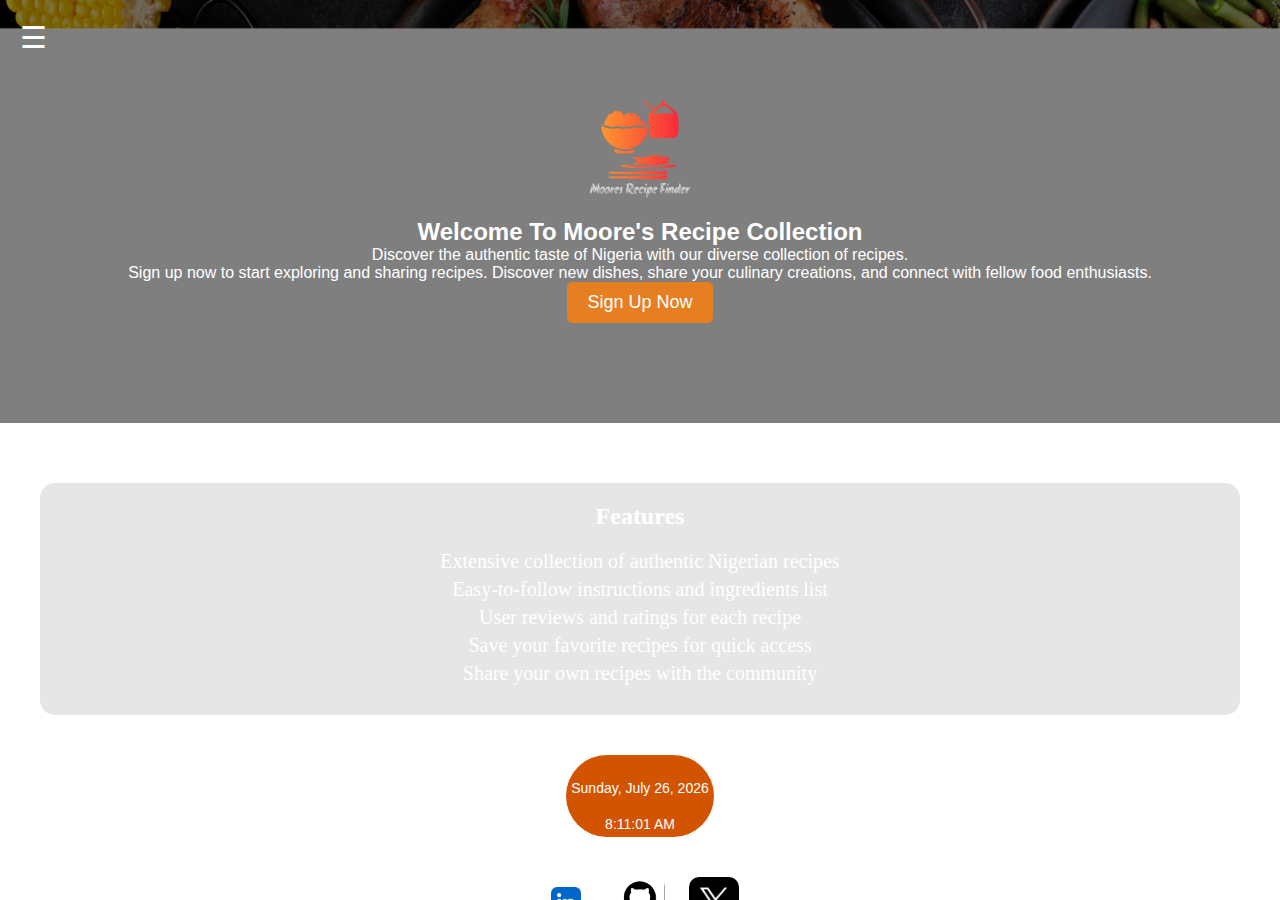
<file: public/index.html>
<!DOCTYPE html>
<html lang="en">
<head>
    <meta charset="UTF-8">
    <meta name="viewport" content="width=device-width, initial-scale=1.0">
    <title>Moore's African Recipe Finder</title>
    <link rel="stylesheet" href="styles.css">
    <script>
        // Redirection script
        window.onload = function() {
            // Check if the user has visited before
            if (!localStorage.getItem('hasVisited')) {
                // Redirect to landing.html if not visited before
                window.location.href = 'landing.html';
                // Set the flag in localStorage
                localStorage.setItem('hasVisited', 'true');
            }
        };
    </script>
</head>
<body>
    <div id="mySidenav" class="sidenav">
        <a href="javascript:void(0)" class="closebtn" onclick="closeNav()">&times;</a>
        <a href="about.html">About</a>
        <a href="signup.html">Signup</a>
        <a href="feedback.html">Clients Feedback</a>
        <a href="landing.html">Home</a>
        <a href="login.html">Logout</a>
        <a href="food-game/index.html">Food Memory Game</a> <!-- Added game link -->
        <a href="demo-video.html">Watch Demo Video</a> <!-- Added demo video link -->
    </div>
    <header>
        <span class="menu-button" onclick="openNav()">&#9776;</span>
        <section class="index">
            <div class="logo-container">
                <img src="image.jpg/logo1.png" alt="Welcome To Moore's Recipe Collection" class="logo">
            </div>
        </section>
        <h1>Welcome To Moore's Recipe Finder</h1>
    </header>
    <main>
        <section class="search">
            <input type="text" id="searchInput" placeholder="Search for a recipe...">
            <button onclick="searchRecipes()">Search</button>
        </section>
        <section class="recipes" id="recipeResults"></section>
    </main>
    <footer>
        <p>&copy; 2024 Moore's Recipe Collection</p>
    </footer>
    <script src="script.js"></script>
</body>
</html>
</file>
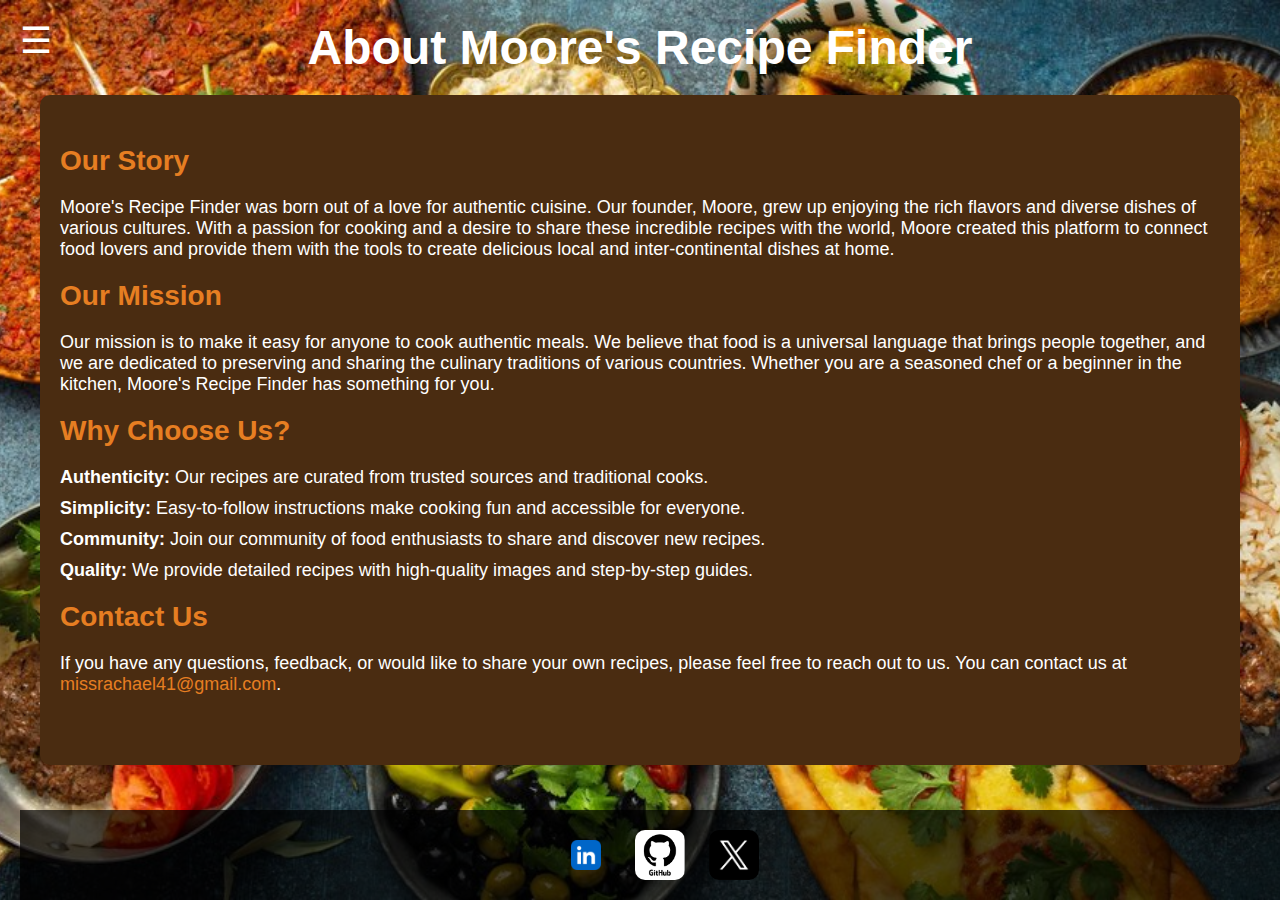
<file: public/about.html>
<!DOCTYPE html>
<html lang="en">
<head>
    <meta charset="UTF-8">
    <meta name="viewport" content="width=device-width, initial-scale=1.0">
    <title>About Moore's Recipe Finder</title>
    <link rel="stylesheet" href="styles.css">
    <style>
       
    </style>
</head>
<body>
    <div id="mySidenav" class="sidenav">
        <a href="javascript:void(0)" class="closebtn" onclick="closeNav()">&times;</a>
        <a href="login.html">Login</a>
        <a href="about.html">About</a>
        <a href="signup.html">Signup</a>
        <a href="feedback.html">Clients Feedback</a>
        <a href="landing.html">Home</a>
    </div>

    <span class="menu-button" onclick="openNav()">&#9776;</span>

    <section class="hero">
        <h2>About Moore's Recipe Finder</h2>
    </section>

    <section class="content">
        <h2>Our Story</h2>
        <p>Moore's Recipe Finder was born out of a love for authentic cuisine. Our founder, Moore, grew up enjoying the rich flavors and diverse dishes of various cultures. With a passion for cooking and a desire to share these incredible recipes with the world, Moore created this platform to connect food lovers and provide them with the tools to create delicious local and inter-continental dishes at home.</p>
        
        <h2>Our Mission</h2>
        <p>Our mission is to make it easy for anyone to cook authentic meals. We believe that food is a universal language that brings people together, and we are dedicated to preserving and sharing the culinary traditions of various countries. Whether you are a seasoned chef or a beginner in the kitchen, Moore's Recipe Finder has something for you.</p>

        <h2>Why Choose Us?</h2>
        <ul>
            <li><strong>Authenticity:</strong> Our recipes are curated from trusted sources and traditional cooks.</li>
            <li><strong>Simplicity:</strong> Easy-to-follow instructions make cooking fun and accessible for everyone.</li>
            <li><strong>Community:</strong> Join our community of food enthusiasts to share and discover new recipes.</li>
            <li><strong>Quality:</strong> We provide detailed recipes with high-quality images and step-by-step guides.</li>
        </ul>

        <h2>Contact Us</h2>
        <p>If you have any questions, feedback, or would like to share your own recipes, please feel free to reach out to us. You can contact us at <a href="mailto:missrachael41@gmail.com">missrachael41@gmail.com</a>.</p>
    </section>

    <footer class="footer">
        <a href="https://www.linkedin.com/in/rachael-o-692a5b278?trk=contact-info" target="_blank"><img src="image.jpg/linkdin pic.webp" alt="LinkedIn"></a>
        <a href="https://github.com/Odrachael" target="_blank"><img src="image.jpg/gitgit.png" alt="GitHub"></a>
        <a href="https://twitter.com/Rachmoore07" target="_blank"><img src="image.jpg/twit.png" alt="Twitter"></a>
    </footer>

    <script>
        function openNav() {
            document.getElementById("mySidenav").style.width = "250px";
        }

        function closeNav() {
            document.getElementById("mySidenav").style.width = "0";
        }
    </script>
</body>
</html>
</file>
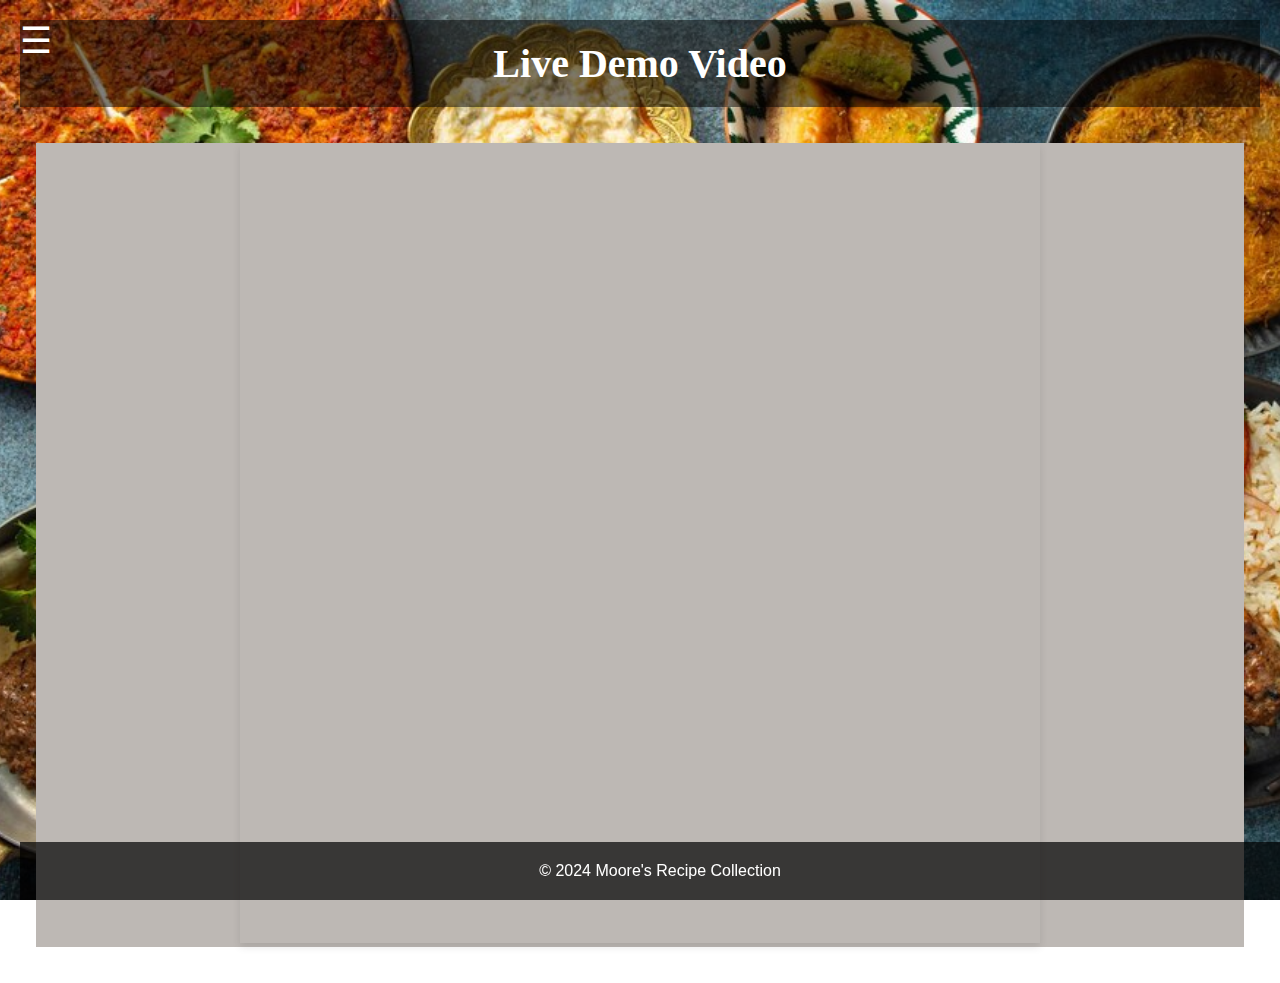
<file: public/demo-video.html>
<!DOCTYPE html>
<html lang="en">
<head>
    <meta charset="UTF-8">
    <meta name="viewport" content="width=device-width, initial-scale=1.0">
    <title>Live Demo Video</title>
    <link rel="stylesheet" href="styles.css">
    <script>
        // Redirection script
        window.onload = function() {
            // Check if the user has visited before
            if (!localStorage.getItem('hasVisited')) {
                // Redirect to landing.html if not visited before
                window.location.href = 'landing.html';
                // Set the flag in localStorage
                localStorage.setItem('hasVisited', 'true');
            }
        };
    </script>
</head>
<body>
    <div id="mySidenav" class="sidenav">
        <a href="javascript:void(0)" class="closebtn" onclick="closeNav()">&times;</a>
        <a href="landing.html">Home</a>
        <a href="about.html">About</a>
        <a href="signup.html">Signup</a>
        <a href="feedback.html">Clients Feedback</a>
        <a href="login.html">Logout</a>
        <a href="food-game/index.html">Food Memory Game</a> <!-- Added game link -->
        <a href="demo-video.html">Watch Demo Video</a> <!-- Added demo video link -->
    </div>
    <header>
        <span class="menu-button" onclick="openNav()">&#9776;</span>
        <h1>Live Demo Video</h1>
    </header>
    <main>
        <section class="video-container">
            <iframe width="560" height="900" src="https://www.loom.com/embed/a6b90e6429b94e06b0e52e7369661f73?sid=860b598f-5e35-4652-834e-9c7f0b2ef9bc" frameborder="0" allowfullscreen></iframe>
        </section>
    </main>
    <footer>
        <p>&copy; 2024 Moore's Recipe Collection</p>
    </footer>
    <script src="script.js"></script>
</body>
</html>
</file>
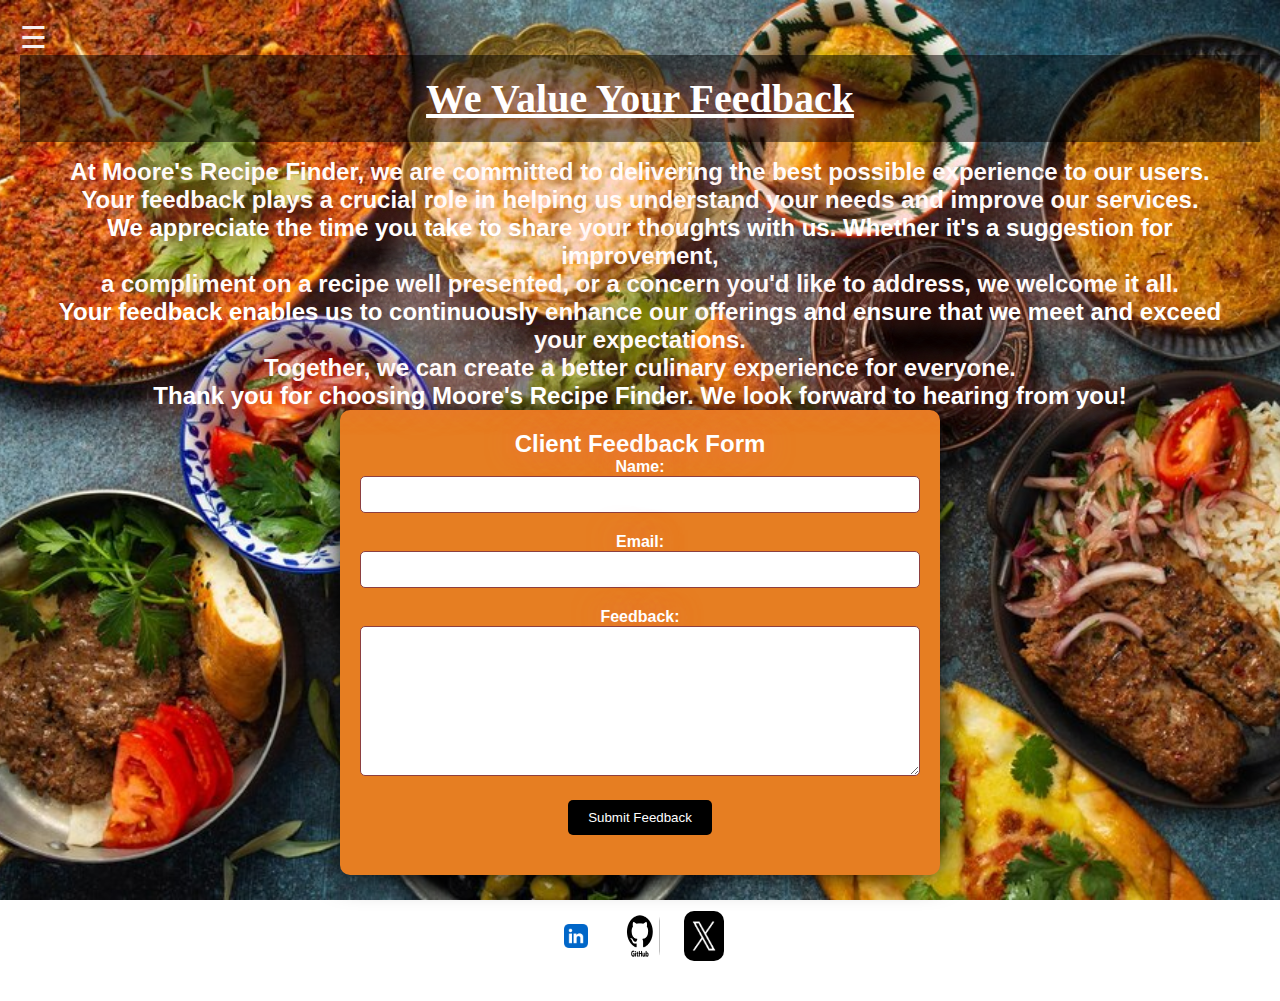
<file: public/feedback.html>
<!DOCTYPE html>
<html lang="en">
<head>
    <meta charset="UTF-8">
    <meta name="viewport" content="width=device-width, initial-scale=1.0">
    <title>Clients Feedback</title>
    <link rel="stylesheet" href="styles.css"> <!-- Link to your CSS file -->
    <style>
        body {
            font-family: Arial, sans-serif;
            margin: 0;
            padding: 20px;
        }

        .container {
            max-width: 600px;
            margin: 0 auto;
            background-color: #e67e22;
            padding: 20px;
            border-radius: 10px;
            box-shadow: 0 0 30px black;
        }

        .form-group {
            margin-bottom: 20px;
        }

        main, h2, h1 {
            text-align: center;
            text-shadow: 0 0 30px #F96F5D;
        }

        label {
            font-weight: bold;
    
        }

        input[type="text"],
        input[type="email"],
        textarea {
            width: 100%;
            padding: 10px;
            border: 1px solid #8d3f3f;
            border-radius: 5px;
            box-sizing: border-box;
        }

        textarea {
            height: 150px;
        }

        input[type="submit"] {
            background-color: black;
            color: white;
            padding: 10px 20px;
            border: none;
            border-radius: 5px;
            cursor: pointer;
        }

        input[type="submit"]:hover {
            background-color: brown;
        }

        @media screen and (max-width: 768px) {
            .container {
                width: 90%;
            }
        }

        @media screen and (max-width: 480px) {
            h1, h2 {
                font-size: 1.2em;
            }
        }

        .footer {
            text-align: center;
            padding: 20px 0;
        }

        .footer a img {
            width: 40px;
            height: 40px;
            margin: 0 10px;
            vertical-align: middle;
            border-radius: 10px;
        }
    </style>
</head>
<body>
    <div id="mySidenav" class="sidenav">
        <a href="javascript:void(0)" class="closebtn" onclick="closeNav()">&times;</a>
        <a href="about.html">About us</a>
        <a href="howitworks.html">How it works</a>
        <a href="feedback.html">Clients feedback</a>
        <a href="login.html">Login</a>
        <a href="landing.html">Home</a>
    </div>
  
    <div id="main">
        <span style="font-size:30px;cursor:pointer;color: #f7efef;" onclick="openNav()">&#9776;</span>
    </div>
  
    <script>
        function openNav() {
            document.getElementById("mySidenav").style.width = "250px";
            document.getElementById("main").style.marginLeft = "250px";
            document.body.style.backgroundColor = "rgba(0,0,0,0.4)";
        }

        function closeNav() {
            document.getElementById("mySidenav").style.width = "0";
            document.getElementById("main").style.marginLeft = "0";
            document.body.style.backgroundColor = "white";
        }

        function submitFeedback(event) {
            event.preventDefault(); // Prevent form submission from reloading the page
            
            // Get form values
            var name = document.getElementById('name').value;
            var email = document.getElementById('email').value;
            var message = document.getElementById('feedback').value;

            // Construct email body
            var body = "Name: " + name + "\nEmail: " + email + "\nMessage: " + message;

            // Send email using a mailto link
            var mailtoLink = "mailto:odudurachael1@gmail.com" +
                             "?subject=Client Feedback" +
                             "&body=" + encodeURIComponent(body);

            // Open mail client with pre-filled email
            window.location.href = mailtoLink;

            // Show success message and redirect to landing page
            alert('Feedback submitted successfully. Thank you!');
            window.location.href = 'landing.html';
        }
    </script>

    <header>
        <h1><u>We Value Your Feedback</u></h1>
    </header>
    <main>
        <h2>
            At Moore's Recipe Finder, we are committed to delivering the best possible experience to our users. <br>
            Your feedback plays a crucial role in helping us understand your needs and improve our services. <br>
            We appreciate the time you take to share your thoughts with us. Whether it's a suggestion for improvement, <br>
            a compliment on a recipe well presented, or a concern you'd like to address, we welcome it all. <br>
            Your feedback enables us to continuously enhance our offerings and ensure that we meet and exceed your expectations. <br>
            Together, we can create a better culinary experience for everyone. <br>
            Thank you for choosing Moore's Recipe Finder. We look forward to hearing from you!
        </h2>
        
        <div class="container">
            <h2>Client Feedback Form</h2>
            <form id="feedback-form" onsubmit="submitFeedback(event)">
                <div class="form-group">
                    <label for="name">Name:</label>
                    <input type="text" id="name" name="name" required>
                </div>
                <div class="form-group">
                    <label for="email">Email:</label>
                    <input type="email" id="email" name="email" required>
                </div>
                <div class="form-group">
                    <label for="feedback">Feedback:</label>
                    <textarea id="feedback" name="feedback" required></textarea>
                </div>
                <div class="form-group">
                    <input type="submit" value="Submit Feedback">
                </div>
            </form>
        </div>
    </main>
    <div class="footer">
        <a href="https://www.linkedin.com/in/rachael-o-692a5b278?trk=contact-info" target="_blank"><img src="image.jpg/linkdin pic.webp" alt="LinkedIn"></a>
        <a href="https://github.com/Odrachael" target="_blank"><img src="image.jpg/gitgit.png" alt="GitHub" style="height: 50px;"></a>
        <a href="https://twitter.com/Rachmoore07" target="_blank"><img src="image.jpg/twit.png" alt="Twitter" style="height: 50px;"></a>
    </div>
</body>
</html>
</file>
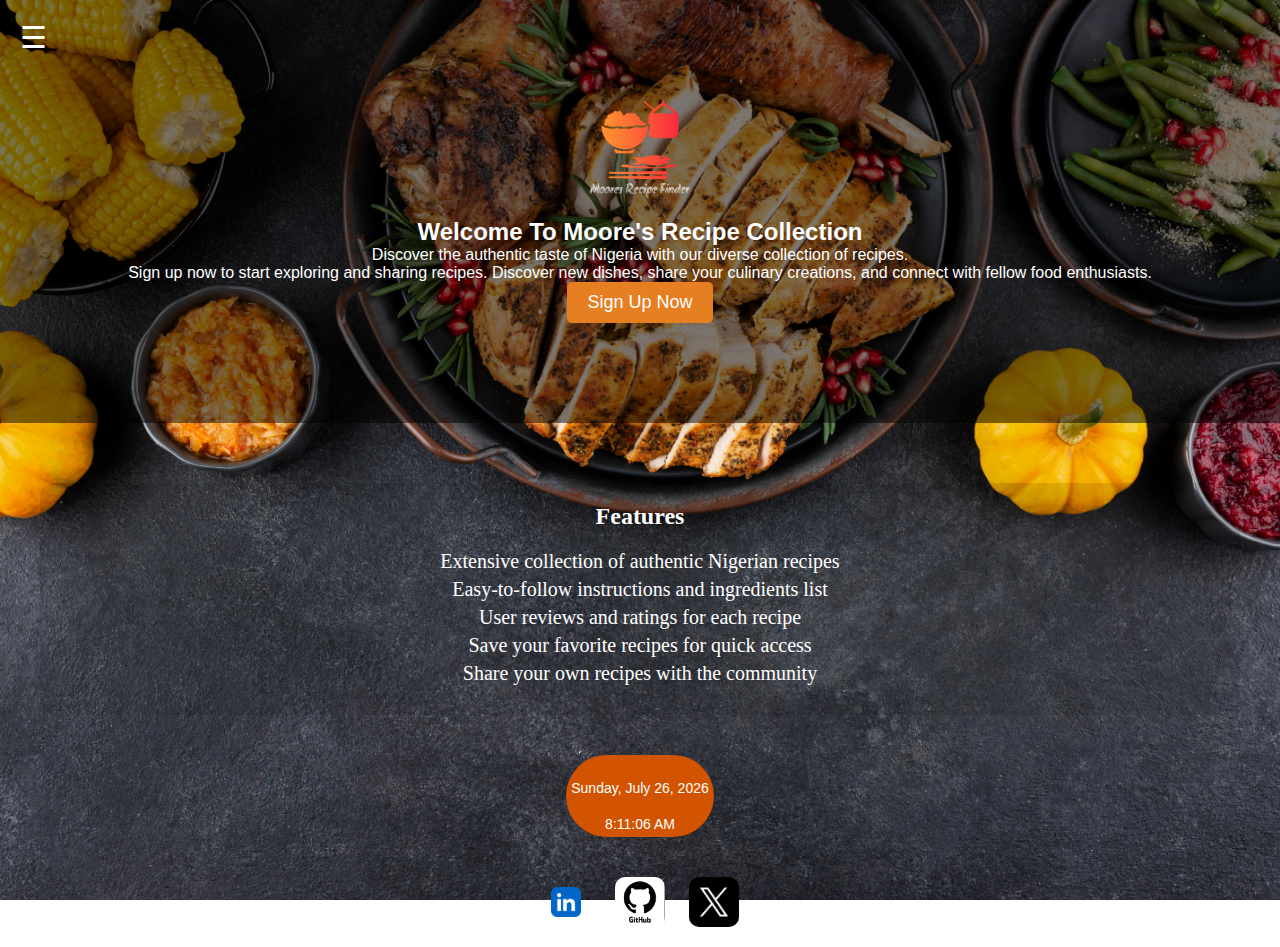
<file: public/landing.html>
<!DOCTYPE html>
<html lang="en">
<head>
    <meta charset="UTF-8">
    <meta name="viewport" content="width=device-width, initial-scale=1.0">
    <title>Landing</title>
    <link rel="stylesheet" href="landing.css">
</head>
<body>
<div id="mySidenav" class="sidenav">
    <a href="javascript:void(0)" class="closebtn" onclick="closeNav()">&times;</a>
    <a href="login.html">Login</a>
    <a href="about.html">About</a>
    <a href="signup.html">Signup</a>
    <a href="feedback.html">Clients Feedback</a>
    <a href="landing.html">Home</a>
    <a href="food-game/game.html">Food Memory Game</a> <!-- Added game link -->
</div>

<span class="menu-button" onclick="openNav()">&#9776;</span>

<section class="hero">
    <div class="logo-container">
        <img src="image.jpg/logo1.png" alt="Moore's Recipe Finder Logo" class="logo">
    </div>
    <h2>Welcome To Moore's Recipe Collection</h2>
    <p>Discover the authentic taste of Nigeria with our diverse collection of recipes.</p>
    <p>Sign up now to start exploring and sharing recipes. Discover new dishes, share your culinary creations, and connect with fellow food enthusiasts.</p>
    <a href="signup.html" class="cta-button">Sign Up Now</a>
</section>

<footer>
    <div class="features card">
        <h2>Features</h2>
        <div class="feature-list">
            <ul>
                <li>Extensive collection of authentic Nigerian recipes</li>
                <li>Easy-to-follow instructions and ingredients list</li>
                <li>User reviews and ratings for each recipe</li>
                <li>Save your favorite recipes for quick access</li>
                <li>Share your own recipes with the community</li>
            </ul>
        </div>
    </div>
    <div class="datetime">
        <p id="calendar"></p>
        <p id="timer"></p>
    </div>
</footer>
<script>
function openNav() {
    document.getElementById("mySidenav").style.width = "250px";
}

function closeNav() {
    document.getElementById("mySidenav").style.width = "0";
}

function updateTime() {
    const now = new Date();
    const calendar = now.toLocaleDateString(undefined, { weekday: 'long', year: 'numeric', month: 'long', day: 'numeric' });
    const timer = now.toLocaleTimeString();
    document.getElementById('calendar').innerHTML = calendar;
    document.getElementById('timer').innerHTML = timer;
}

// Update time every second
setInterval(updateTime, 1000);

// Initial call to display time immediately on page load
updateTime();
</script>
<div class="footer">
    <a href="https://www.linkedin.com/in/rachael-o-692a5b278?trk=contact-info" target="_blank"><img src="image.jpg/linkdin pic.webp" alt="LinkedIn"></a>
    <a href="https://github.com/Odrachael" target="_blank"><img src="image.jpg/gitgit.png" alt="GitHub" style="height: 50px;"></a>
    <a href="https://twitter.com/Rachmoore07" target="_blank"><img src="image.jpg/twit.png" alt="Twitter" style="height: 50px;"></a>
</div>
</body>
</html>
</file>
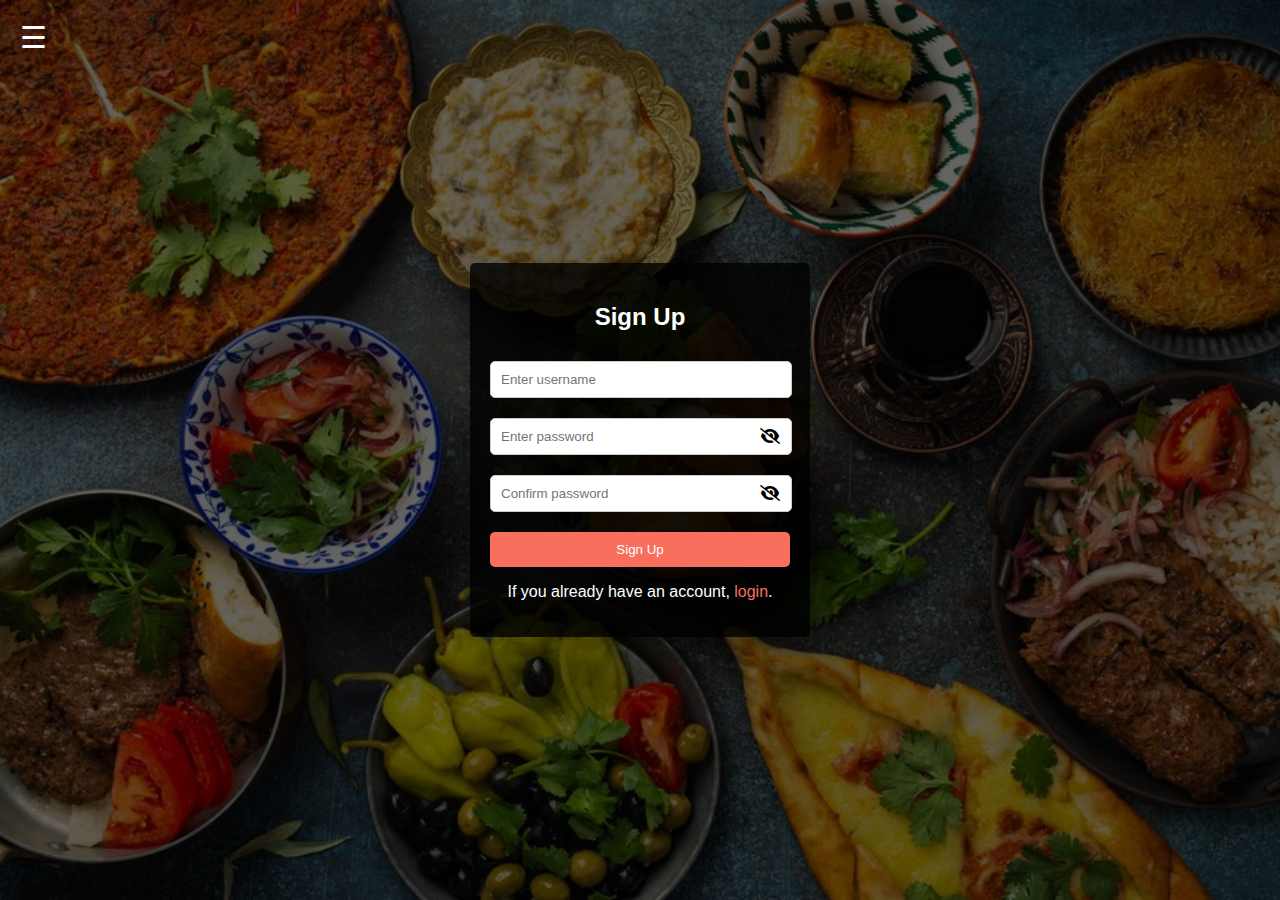
<file: public/signup.html>
<!DOCTYPE html>
<html lang="en">
<head>
    <meta charset="UTF-8">
    <meta name="viewport" content="width=device-width, initial-scale=1.0">
    <title>Sign Up</title>
    <link rel="stylesheet" href="https://cdnjs.cloudflare.com/ajax/libs/font-awesome/6.0.0-beta3/css/all.min.css">
    <style>
        body {
            font-family: Arial, sans-serif;
            position: relative;
            height: 100vh;
            margin: 0;
            display: flex;
            justify-content: center;
            align-items: center;
            background: url('image.jpg/image 3.jpg') no-repeat center center fixed;
            background-size: cover;
            color: #fff;
        }

        body::before {
            content: "";
            position: absolute;
            top: 0;
            left: 0;
            width: 100%;
            height: 100%;
            background: rgba(0, 0, 0, 0.6);
            z-index: -1;
        }

        .sidenav {
            height: 100%;
            width: 0;
            position: fixed;
            z-index: 2;
            top: 0;
            left: 0;
            background-color: rgba(0, 0, 0, 0.9);
            overflow-x: hidden;
            transition: 0.5s;
            padding-top: 60px;
        }

        .sidenav a {
            padding: 8px 8px 8px 32px;
            text-decoration: none;
            font-size: 25px;
            color: #818181;
            display: block;
            transition: 0.3s;
        }

        .sidenav a:hover {
            color: #f1f1f1;
        }

        .sidenav .closebtn {
            position: absolute;
            top: 0;
            right: 25px;
            font-size: 36px;
            margin-left: 50px;
        }

        .menu-button {
            font-size: 30px;
            cursor: pointer;
            position: absolute;
            top: 20px;
            left: 20px;
            color: white;
            z-index: 3;
        }

        .signup-container {
            width: 300px;
            padding: 20px;
            border-radius: 5px;
            box-shadow: 0 0 10px rgba(0, 0, 0, 0.1);
            background: rgba(0, 0, 0, 0.8);
            z-index: 1;
        }

        .signup-container h2 {
            text-align: center;
            margin-bottom: 20px;
        }

        .signup-container input[type="text"],
        .signup-container input[type="password"] {
            width: calc(100% - 20px);
            margin: 10px 0;
            padding: 10px;
            border: 1px solid #ccc;
            border-radius: 5px;
            background: #fff;
            color: #000;
        }

        .password-toggle-icon {
            position: absolute;
            right: 10px;
            top: 50%;
            transform: translateY(-50%);
            cursor: pointer;
            color: #000;
        }

        .signup-container input[type="submit"] {
            width: 100%;
            background-color: #F96F5D;
            color: #fff;
            border: none;
            border-radius: 5px;
            padding: 10px;
            cursor: pointer;
            margin-top: 10px;
        }

        .signup-container input[type="submit"]:hover {
            background-color: #e05a4a;
        }

        .login-prompt {
            text-align: center;
            margin-top: 10px;
            color: #fff;
        }

        .login-prompt a {
            color: #F96F5D;
            text-decoration: none;
        }

        .login-prompt a:hover {
            text-decoration: underline;
        }
    </style>
</head>
<body>
    <div id="mySidenav" class="sidenav">
        <a href="javascript:void(0)" class="closebtn" onclick="closeNav()">&times;</a>
        <a href="landing.html">Home</a>
        <a href="javascript:void(0)" onclick="logout()">Logout</a>
    </div>
    <span class="menu-button" onclick="openNav()">&#9776;</span>

    <div class="signup-container">
        <h2>Sign Up</h2>
        <form id="signup-form" onsubmit="createAccount(event)">
            <input type="text" id="new-username" name="new-username" placeholder="Enter username" required>
            <div style="position: relative;">
                <input type="password" id="new-password" name="new-password" placeholder="Enter password" required>
                <i class="fas fa-eye-slash password-toggle-icon" onclick="togglePasswordVisibility('new-password')"></i>
            </div>
            <div style="position: relative;">
                <input type="password" id="confirm-password" name="confirm-password" placeholder="Confirm password" required>
                <i class="fas fa-eye-slash password-toggle-icon" onclick="togglePasswordVisibility('confirm-password')"></i>
            </div>
            <input type="submit" value="Sign Up">
        </form>
        <div class="login-prompt">
            <p>If you already have an account, <a href="login.html">login</a>.</p>
        </div>
    </div>

    <script>
        // Redirect to landing page if visiting for the first time
        window.onload = function() {
            if (!localStorage.getItem('hasVisited')) {
                window.location.href = 'landing.html';
                localStorage.setItem('hasVisited', 'true');
            }
        };

        function createAccount(event) {
            event.preventDefault();
            
            var newUsername = document.getElementById('new-username').value;
            var newPassword = document.getElementById('new-password').value;
            var confirmPassword = document.getElementById('confirm-password').value;
            var userData = JSON.parse(localStorage.getItem('userData')) || [];

            var existingUser = userData.find(user => user.username === newUsername);
            if (existingUser) {
                alert('Username already exists. Please choose a different username.');
            } else if (newPassword !== confirmPassword) {
                alert('Passwords do not match. Please try again.');
            } else {
                userData.push({ username: newUsername, password: newPassword });
                localStorage.setItem('userData', JSON.stringify(userData));
                alert('Successfully signed up');
                window.location.href = 'login.html';
            }
        }

        function togglePasswordVisibility(inputId) {
            var passwordInput = document.getElementById(inputId);
            var icon = passwordInput.nextElementSibling;

            if (passwordInput.type === 'password') {
                passwordInput.type = 'text';
                icon.classList.remove('fa-eye-slash');
                icon.classList.add('fa-eye');
            } else {
                passwordInput.type = 'password';
                icon.classList.remove('fa-eye');
                icon.classList.add('fa-eye-slash');
            }
        }

        function openNav() {
            document.getElementById("mySidenav").style.width = "250px";
        }

        function closeNav() {
            document.getElementById("mySidenav").style.width = "0";
        }

        function logout() {
            localStorage.removeItem('loggedInUser');
            alert('Logged out successfully');
            window.location.href = 'login.html';
        }
    </script>
</body>
</html>
</file>
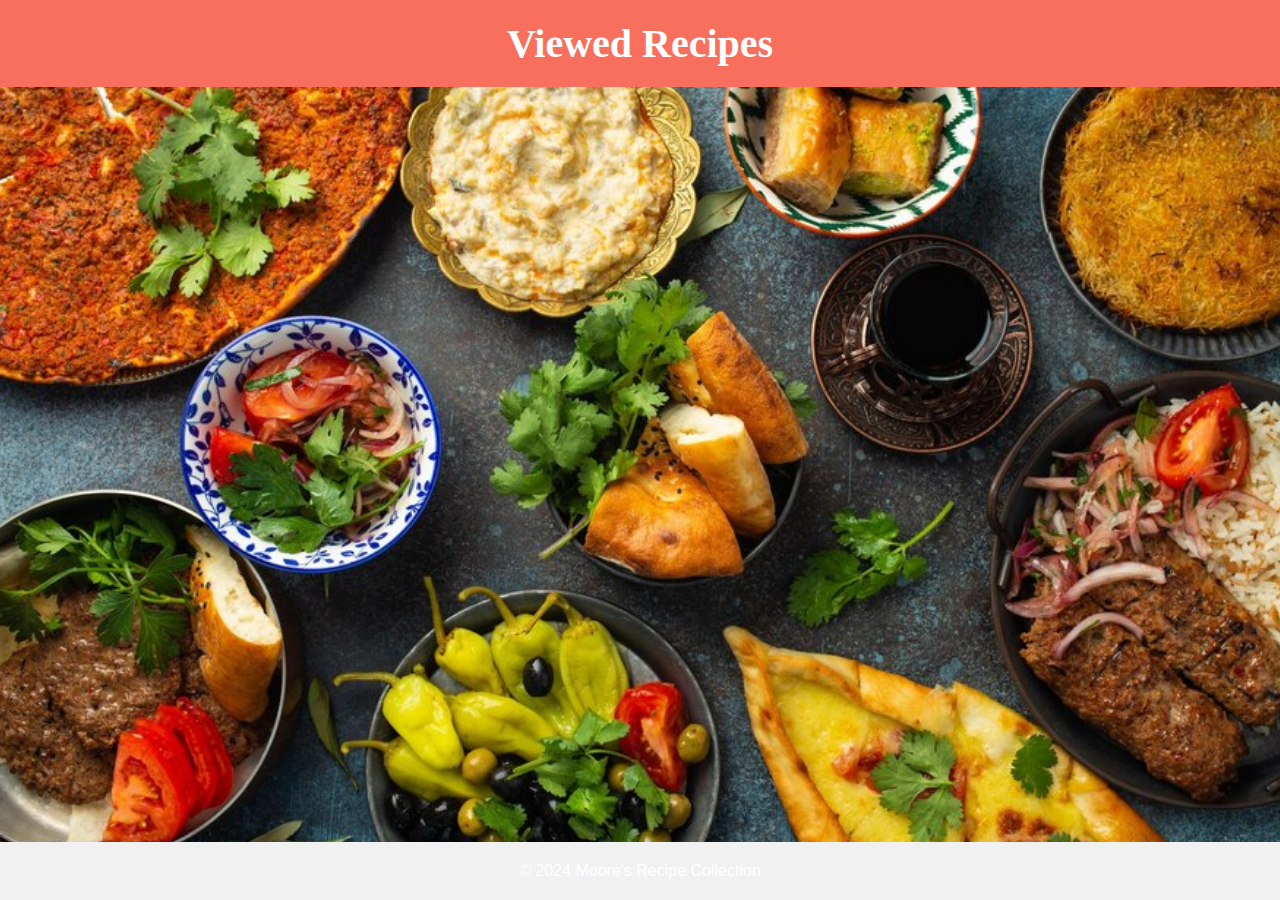
<file: public/viewed-recipes.html>
<!DOCTYPE html>
<html lang="en">
<head>
    <meta charset="UTF-8">
    <meta name="viewport" content="width=device-width, initial-scale=1.0">
    <title>Viewed Recipes</title>
    <link rel="stylesheet" href="styles.css">
    <style>
        /* styles.css */
body {
    font-family: Arial, sans-serif;
    margin: 0;
    padding: 0;
}

header {
    background-color: #F96F5D;
    color: white;
    text-align: center;
    padding: 20px 0;
}

main {
    padding: 20px;
}

.recipe-container {
    margin-bottom: 20px;
    border: 1px solid #ddd;
    padding: 10px;
    border-radius: 5px;
}

.recipe-container h2 {
    margin: 0;
    background-color: #F96F5D;
    color: white;
    padding: 10px;
    border-radius: 5px 5px 0 0;
}

.recipe {
    margin-top: 10px;
}

.recipe h3 {
    margin: 0 0 10px 0;
}

.recipe ul {
    list-style-type: disc;
    padding-left: 20px;
}

footer {
    text-align: center;
    padding: 20px;
    background-color: #f1f1f1;
}

    </style>
</head>
<body>
    <header>
        <h1>Viewed Recipes</h1>
    </header>
    <main>
        <section class="saved-recipes" id="savedRecipes"></section>
    </main>
    <footer>
        <p>&copy; 2024 Moore's Recipe Collection</p>
    </footer>
    <script src="script.js"></script>
</body>
</html>
</file>
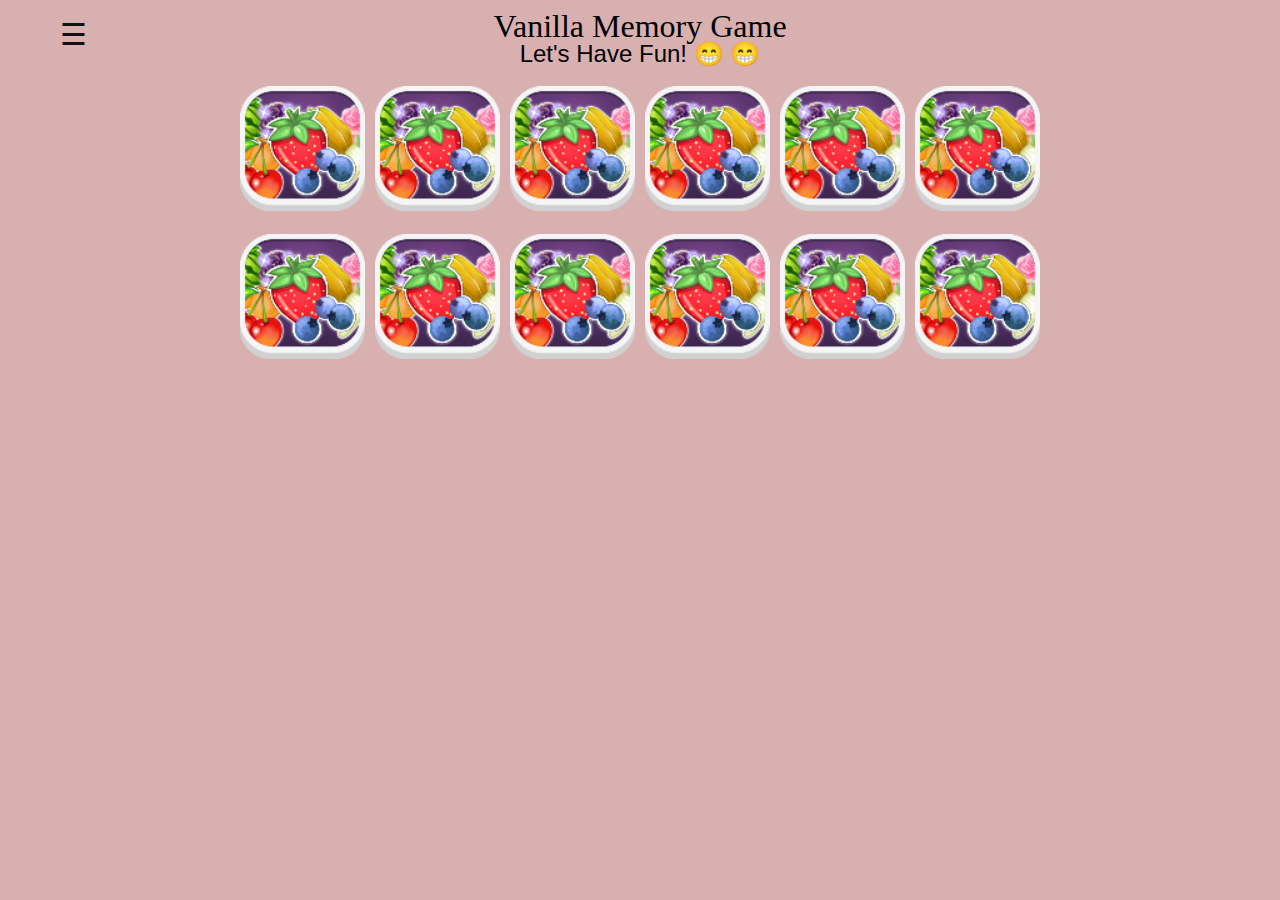
<file: public/food-game/game.html>
<!DOCTYPE html>
<html lang="en">

<head>
  <meta charset="UTF-8">
  <meta name="viewport" content="width=device-width, initial-scale=1.0">
  <link rel="stylesheet" href="reset.css">
  <link rel="stylesheet" href="style.css">
  <link rel="stylesheet" href="https://use.fontawesome.com/releases/v5.9.0/css/all.css">
  <title>Memory Game</title>
</head>

<body class="container">
  <div id="mySidenav" class="sidenav">
    <a href="javascript:void(0)" class="closebtn" onclick="closeNav()">&times;</a>
    <a href="../landing.html">Moore Recipe Finder</a>
  </div>
  <span class="menu-button" onclick="openNav()">&#9776;</span>
  <main>
    <h1>Vanilla Memory Game</h1>
    <h2>Let's Have Fun! &#128513 &#128513</h2>
    <div id="cards-grid"></div>
    <div class="alerts">
      <h3 id="alert-choose">Please, choose another card</h3>
      <h3 id="alert-match">You have a match SMARTIE! Choose another pair of cards &#129309</h3>
      <h3 id="alert-no-match">Sorry, you have no match. Try again &#129313</h3>
    </div>
  </main>
  <script src="db.js" type="text/javascript"></script>
  <script src="script.js" type="text/javascript"></script>
</body>

</html>
</file>
<file: public/styles.css>
/* Basic body styling */
body {
    font-family: Arial, sans-serif;
    margin: 0;
    padding: 0;
    display: flex;
    flex-direction: column;
    min-height: 100vh;
    background-color: #f8f9fa;
}

/* Header styling */
header {
    background-color: #4CAF50;
    color: white;
    padding: 1rem;
    text-align: center;
}
/* video css */

.video-container {
    text-align: center;
    margin-top: 20px;
    background-color: #bdb8b4;
}

.video-container iframe {
    width: 100%; /* Adjust width as needed */
    max-width: 800px; /* Example: limit maximum width */
    height: 800px; /* Maintain aspect ratio */
    border: none; /* Remove border */
    box-shadow: 0 4px 8px rgba(0, 0, 0, 0.1); /* Example: add box shadow */
}



/* Main content styling */
main {
    flex: 1;
    padding: 1rem;
}

/* Search section styling */
.search {
    display: flex;
    justify-content: center;
    margin-bottom: 1rem;
}

.search input {
    padding: 0.5rem;
    font-size: 1rem;
    width: 300px;
}

.search button {
    padding: 0.5rem 1rem;
    font-size: 1rem;
    margin-left: 0.5rem;
    cursor: pointer;
    background-color: #4CAF50;
    color: white;
    border: none;
    border-radius: 5px;
    transition: background-color 0.3s;
}

.search button:hover {
    background-color: #45a049;
}

/* Recipes container styling */
.recipes {
    display: flex;
    flex-wrap: wrap;
    gap: 1rem;
    justify-content: center;
}

/* Individual recipe card styling */
.recipe {
    border: 1px solid #ddd;
    border-radius: 10px;
    padding: 1rem;
    width: 300px;
    text-align: center;
    background-color: white;
    box-shadow: 0 4px 8px rgba(0, 0, 0, 0.1);
    transition: transform 0.2s;
}

.recipe:hover {
    transform: scale(1.05);
}

.recipe img {
    max-width: 100%;
    height: auto;
    border-radius: 10px;
    cursor: pointer;
}

.recipe h3 {
    font-size: 1.2rem;
    margin: 0.5rem 0;
}

.recipe p {
    font-size: 0.9rem;
    color: #555;
}

.recipe .price {
    font-weight: bold;
    color: #000;
}

.recipe .recipe-details {
    display: none;
    text-align: left;
    margin-top: 1rem;
    padding: 1rem;
    border: 1px solid #ddd;
    border-radius: 5px;
    background-color: #f2f2f2;
}

.recipe .recipe-details p {
    margin: 0.5rem 0;
}

.recipe .recipe-details ul {
    margin-top: 0.5rem;
    padding-left: 1rem;
}

footer {
    background-color: #4CAF50;
    color: white;
    text-align: center;
    padding: 1rem;
    margin-top: auto;
}

/*about . css  */
* {
    margin: 0;
    padding: 0;
    box-sizing: border-box;
}

body {
    font-family: Arial, sans-serif;
    background: url('images/about-background.jpg') no-repeat center center fixed;
    background-size: cover;
    color: #ffffff;
    border-radius: 10px 50px;
    
}

.sidenav {
    height: 100%;
    width: 0;
    position: fixed;
    z-index: 1;
    top: 0;
    left: 0;
    background-color: rgba(0, 0, 0, 0.9);
    overflow-x: hidden;
    transition: 0.5s;
    padding-top: 60px;
}

.sidenav a {
    padding: 8px 8px 8px 32px;
    text-decoration: none;
    font-size: 25px;
    color: #818181;
    display: block;
    transition: 0.3s;
}

.sidenav a:hover {
    color: #f1f1f1;
}

.sidenav .closebtn {
    position: absolute;
    top: 0;
    right: 25px;
    font-size: 36px;
    margin-left: 50px;
}

.menu-button {
    font-size: 50px;
    cursor: pointer;
    position: absolute;
    top: 20px;
    left: 20px;
    color: white;
}

.hero {
    text-align: center;
    border-radius: 10px;
    font-size: xx-large;
    font-family: Impact, Haettenschweiler, 'Arial Narrow Bold', sans-serif;
}

.content {
    padding: 50px 20px;
    background: #4a2c11;
    margin: 20px;
    border-radius: 10px;
}

.content h2 {
    margin-bottom: 20px;
    font-size: 28px;
    color: #e67e22;
}

.content p, .content ul {
    margin-bottom: 20px;
    font-size: 18px;
}

.content ul {
    list-style: none;
    padding: 0;
}

.content ul li {
    margin: 10px 0;
    font-size: 18px;
}

.content a {
    color: #e67e22;
    text-decoration: none;
}

footer {
    background: rgba(0, 0, 0, 0.7);
    text-align: center;
    padding: 10px 0;
    color: #fff;
    position: fixed;
    width: 100%;
    bottom: 0;
}

@media (max-width: 600px) {
    .hero {
        padding: 60px 20px;
    }

    .content {
        margin: 20px 10px;
    }
}

/* style for index.html */

/* Add your CSS styles here */
/* Add your CSS styles here */
body {
    font-family: Arial, sans-serif;
    background-size: cover;
    background: url('image.jpg/image4.jpg') no-repeat center center fixed;
    background-size: cover;
    margin: 0;
    padding: 20px;
}

.sidenav {
    height: 100%;
    width: 0;
    position: fixed;
    z-index: 1;
    top: 0;
    left: 0;
    background-color: rgba(0, 0, 0, 0.9);
    overflow-x: hidden;
    transition: 0.5s;
    padding-top: 60px;
}

.sidenav a {
    padding: 8px 8px 8px 32px;
    text-decoration: none;
    font-size: 25px;
    color: #818181;
    display: block;
    transition: 0.3s;
}

.sidenav a:hover {
    color: #f1f1f1;
}

.sidenav .closebtn {
    position: absolute;
    top: 0;
    right: 25px;
    font-size: 36px;
    margin-left: 50px;
}

.menu-button {
    font-size: 30px;
    cursor: pointer;
    position: absolute;
    top: 20px;
    left: 20px;
    color: white;
}

header {
    text-align: center;
    padding: 20px;
    font-size: 20px;
    background: rgba(0, 0, 0, 0.5);
    font-family: Cambria, Cochin, Georgia, Times, 'Times New Roman', serif;
}

.search {
    text-align: center;
    margin: 20px 0;
}

.search input {
    padding: 10px;
    font-size: 16px;
    width: 80%;
    max-width: 300px;
    border-radius: 5px;
    border: none;
    box-sizing: border-box;
}

.search button {
    padding: 10px 20px;
    font-size: 16px;
    border-radius: 5px;
    background: #e67e22;
    color: #fff;
    border: none;
    cursor: pointer;
}

.search button:hover {
    background: #d35400;
}

.recipes {
    display: flex;
    flex-wrap: wrap;
    justify-content: center;
    margin: 20px;
}

.recipe {
    background: #edc837;
    border-radius: 10px;
    padding: 20px;
    margin: 10px;
    text-align: center;
    width: 100%;
    max-width: 300px;
    box-sizing: border-box;
}

.recipe img {
    max-width: 100%;
    border-radius: 10px;
}

.recipe h2 {
    font-size: 20px;
    margin: 10px 0;
}

footer {
    text-align: center;
    padding: 20px;
    margin-top: 20px;
}

.index {
    display: flex;
    justify-content: center;
    align-items: center;
    margin-bottom: 20px;
}

.logo-container {
    text-align: center;
}

.logo {
    max-width: 100px;
}

/* Responsive Styles */
@media screen and (max-width: 768px) {
    .search input {
        width: 100%;
    }

    .menu-button {
        top: 10px;
        left: 10px;
    }
}

@media screen and (max-width: 480px) {
    header h1 {
        font-size: 1.5em;
    }

    .recipe {
        width: 90%;
    }

    .menu-button {
        font-size: 25px;
    }
}


/* about css */
.footer {
    text-align: center;
    padding: 20px 0;
}

.footer a img {
    width: 50px; /* Adjust the size of the LinkedIn logo */
    height: 50px;
    margin: 0 10px; /* Add some spacing around the logo */
    vertical-align: middle;
    border-radius: 10px;
}

/* style for demo video /*
/* Add your CSS styles here */
/* Add your CSS styles here */
body {
    font-family: Arial, sans-serif;
    background-size: cover;
    background: url('image.jpg/image 3.jpg') no-repeat center center fixed;
    background-size: cover;
    margin: 0;
    padding: 20px;
}

.sidenav {
    height: 100%;
    width: 0;
    position: fixed;
    z-index: 1;
    top: 0;
    left: 0;
    background-color: rgba(0, 0, 0, 0.9);
    overflow-x: hidden;
    transition: 0.5s;
    padding-top: 60px;
}

.sidenav a {
    padding: 8px 8px 8px 32px;
    text-decoration: none;
    font-size: 25px;
    color: #818181;
    display: block;
    transition: 0.3s;
}

.sidenav a:hover {
    color: #f1f1f1;
}

.sidenav .closebtn {
    position: absolute;
    top: 0;
    right: 25px;
    font-size: 36px;
    margin-left: 50px;
}

.menu-button {
    font-size: 36px;
    cursor: pointer;
    position: absolute;
    top: 20px;
    left: 20px;
    color: white;
}
</file>
<file: public/food-game/style.css>
body, html {
  margin: 0;
  padding: 0;
  box-sizing: border-box;
  font-family: Arial, sans-serif;
  background-color: rgb(217, 176, 176);
}
.container {
  margin: 0 auto;
  padding: 10px;
  max-width: 1200px;
  text-align: center;
  position: relative;
}

h1 {
  font-size: 32px;
  font-family: Cambria, Cochin, Georgia, Times, 'Times New Roman', serif;
}

h2 {
  font-size: 24px;
}

h3 {
  font-size: 20px;
}

.alerts h3 {
  display: none;
  color: pink;
  background-color: seagreen;
  padding: 20px;
  position: absolute;
  top: 30%;
  left: 50%;
  transform: translateX(-50%);
}

#cards-grid {
  display: grid;
  gap: 10px;
  margin: 20px auto;
  width: 100%;
  max-width: 600px;
  grid-template-columns: repeat(auto-fill, minmax(100px, 1fr));
}

.card-image {
  width: 100%;
  padding-bottom: 10px;
  cursor: pointer;
  transition: transform 0.3s;
}

.card-image:hover {
  transform: scale(1.1);
}

.disabled {
  display: none;
  cursor: default;
}

.unclickable {
  pointer-events: none;
}

/* Side navigation */
.sidenav {
  height: 100%;
  width: 0;
  position: fixed;
  z-index: 1;
  top: 0;
  left: 0;
  background-color: #111;
  overflow-x: hidden;
  transition: 0.5s;
  padding-top: 60px;
}

.sidenav a {
  padding: 8px 8px 8px 32px;
  text-decoration: none;
  font-size: 25px;
  color: #818181;
  display: block;
  transition: 0.3s;
}

.sidenav a:hover {
  color: #f1f1f1;
}

.sidenav .closebtn {
  position: absolute;
  top: 0;
  right: 25px;
  font-size: 36px;
  margin-left: 50px;
}

.menu-button {
  font-size: 30px;
  cursor: pointer;
  position: absolute;
  top: 20px;
  left: 20px;
  color: #111;
}

/* Responsive adjustments */
@media (min-width: 1200px) {
  #cards-grid {
    max-width: 800px;
    grid-template-columns: repeat(6, 1fr);
  }
}

@media (max-width: 600px) {
  #cards-grid {
    grid-template-columns: repeat(auto-fill, minmax(80px, 1fr));
  }
}

@media (max-width: 400px) {
  #cards-grid {
    grid-template-columns: repeat(auto-fill, minmax(60px, 1fr));
  }
}
</file>
<file: public/landing.css>
/* Reset some basic styles */
* {
    margin: 0;
    padding: 0;
    box-sizing: border-box;
}

body {
    font-family: Arial, sans-serif;
    background: url('image.jpg/image2.jpg') no-repeat center center fixed;
    background-size: cover;
    color: #fff;
}

.sidenav {
    height: 100%;
    width: 0;
    position: fixed;
    z-index: 1;
    top: 0;
    left: 0;
    background-color: rgba(0, 0, 0, 0.9);
    overflow-x: hidden;
    transition: 0.5s;
    padding-top: 60px;
}

.sidenav a {
    padding: 8px 8px 8px 32px;
    text-decoration: none;
    font-size: 25px;
    color: #818181;
    display: block;
    transition: 0.3s;
}

.sidenav a:hover {
    color: #f1f1f1;
}

.sidenav .closebtn {
    position: absolute;
    top: 0;
    right: 25px;
    font-size: 36px;
    margin-left: 50px;
}

.menu-button {
    font-size: 30px;
    cursor: pointer;
    position: absolute;
    top: 20px;
    left: 20px;
    color: white;
}

.hero {
    text-align: center;
    padding: 100px 20px;
    background: rgba(0, 0, 0, 0.5);
}

.logo-container {
    display: flex;
    justify-content: center;
    margin-bottom: 20px;
    position: relative;
}

.logo {
    width: 100px;
    height: auto;
    background: none;
}

.cta-button {
    display: inline-block;
    padding: 10px 20px;
    border-radius: 5px;
    background: #e67e22;
    color: #fff;
    text-decoration: none;
    font-size: 18px;
    transition: background 0.3s ease;
}

.cta-button:hover {
    background: #d35400;
}

section {
    padding: 50px 20px;
    text-align: center;
    background: rgba(0, 0, 0, 0.7);
    margin-bottom: 20px;
}

.features.card {
    background: rgba(8, 8, 8, 0.1);
    border-radius: 15px;
    padding: 20px;
    margin: 20px;
    width: 100%;
    max-width: 1200px;
}

.features.card h2 {
    margin-bottom: 15px;
    font-family: Cambria, Cochin, Georgia, Times, 'Times New Roman', serif;
}

.features.card .feature-list {
    overflow: hidden;
    position: relative;
    font-family: Cambria, Cochin, Georgia, Times, 'Times New Roman', serif;
    height: 150px; /* Adjust based on the number of features */
}

.features.card .feature-list ul {
    font-size:20px;
    position: relative;
    animation: slide 15s linear infinite;
}

.features.card .feature-list ul li {
    margin: 5px 0;
}

@keyframes slide {
    0% {
        top: 0;
    }
    100% {
        top: -120%; /* Adjust based on the number of features */
    }
}

footer {
    text-align: center;
    padding: 20px 20px;
    margin-top: 20px;
    color: #fff;
}

footer p {
    margin-top: 20px;
    font-size: 14px;
}

.datetime {
    display: inline-block;
    padding: 5px;
    border-radius: 50px;
    background: #d35400;
    color: #fff;
    font-size: 20px;
    margin-top: 20px;
}

@media (max-width: 600px) {
    .hero {
        padding: 60px 20px;
        font-family: Cambria, Cochin, Georgia, Times, 'Times New Roman', serif;
        font-size: 20px;
    }

    .logo {
        width: 80px;
    }

    .cta-button {
        font-size: 14px;
    }

    .features.card {
        width: 100%;
    }

    footer ul {
        font-size: 14px;
    }
}
/* social link */
.footer {
    text-align: center;
    padding: 20px 0;
}
.footer a img {
    width: 50px; /* Adjust the size of the LinkedIn logo */
    height: 50px;
    margin: 0 10px; /* Add some spacing around the logo */
    vertical-align: middle;
    border-radius: 10px;
}
</file>
